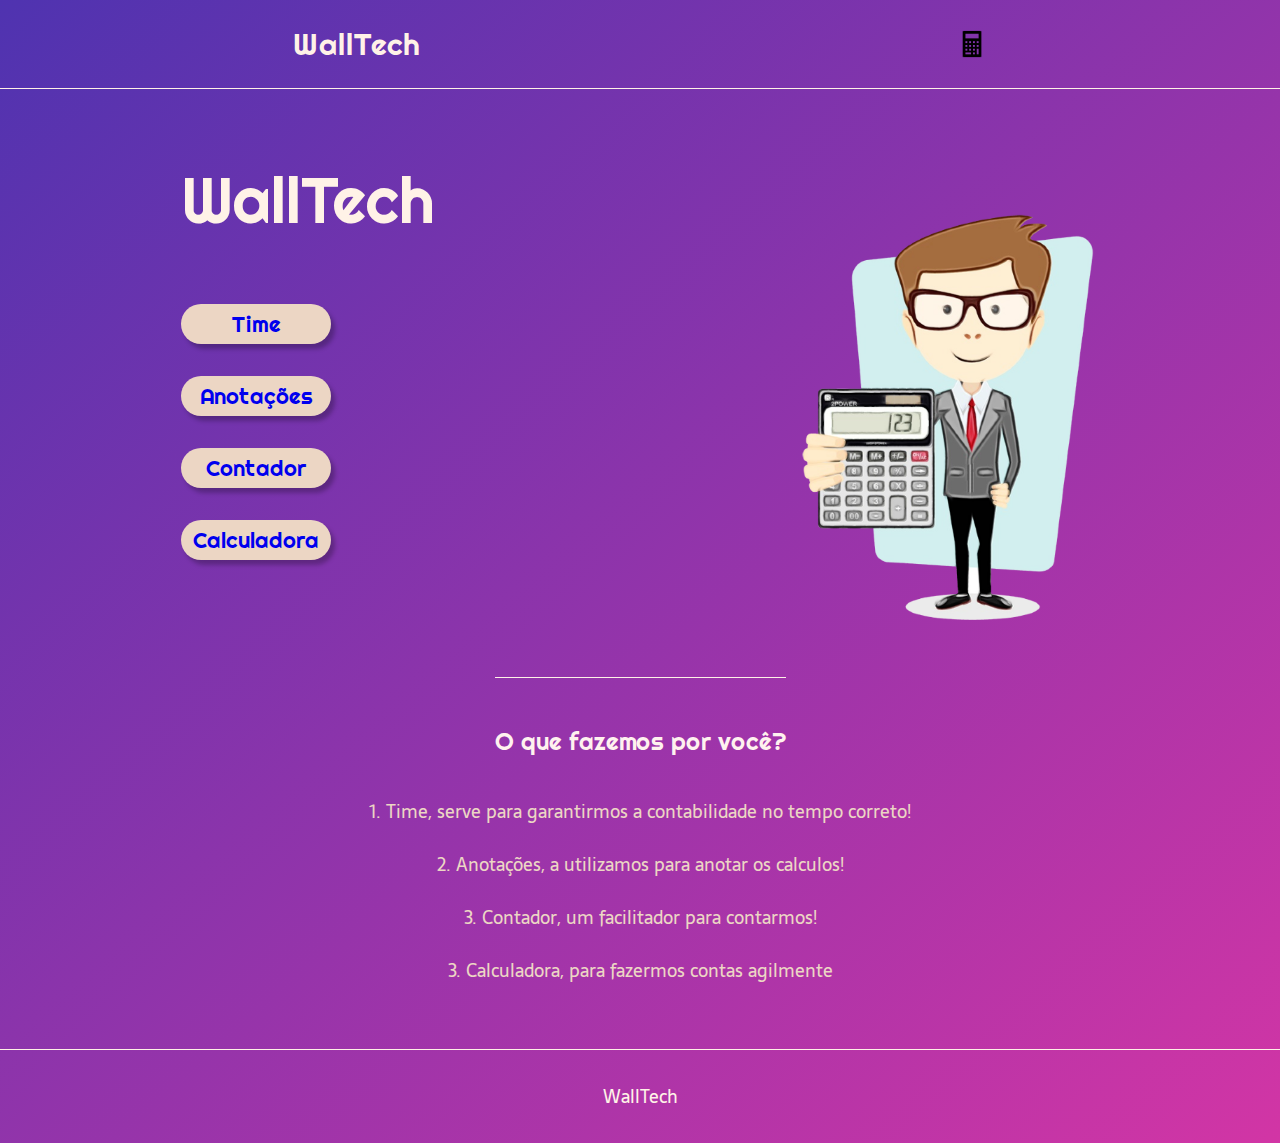
<file: index.html>
<!DOCTYPE html>
<html lang="pt-BR">

<head>
  <meta charset="UTF-8">
  <meta name="viewport" content="width=device-width, initial-scale=1.0">
  <meta name="description" content="Um bot que irá moderar e deixar a sua comunidade segura de um jeito fácil!">
  <title>WallTech</title>
  <link rel="stylesheet" type="text/css" href="style.css">
</head>

<body>
  <header class="cabecalho">
    <!-- <img class="cabecalho-imagem" src="logo.svg" alt="Logo da comunidade Ballerini"> -->
    <h1 class="cabecalho-menu-item" id="title">WallTech</h1>
    <nav class="cabecalho-menu">
      
      <a  href="calculadora/index.html"class="cabecalho-menu-item anav" id="anav"><img src="calc.png" alt="Icon Calculadora" class="icon_calc"></a>
    </nav>
  </header>

  <main class="conteudo">
    <section class="conteudo-principal">
      <div class="conteudo-principal-escrito">
        <h1 class="conteudo-principal-escrito-titulo">WallTech</h1>
        <h2 class="conteudo-principal-escrito-subtitulo"></h2>
        <button class="conteudo-principal-escrito-botao"><a href="/Ex_Hora/modelo.html">Time</a></button>
        <button class="conteudo-principal-escrito-botao"><a href="/bloco_notas/index.html">Anotações</a></button>
        <button class="conteudo-principal-escrito-botao"><a href="/Ex_Contar/modelo.html">Contador</a></button>
        <button class="conteudo-principal-escrito-botao"><a href="calculadora/index.html">Calculadora</a></button>
      </div>
      <img class="conteudo-principal-imagem" src="img_boneco_cacl.png" alt="Imagem da Balle Bot">
    </section>

    <section class="conteudo-secundario">
      <h3 class="conteudo-secundario-titulo">O que fazemos por você?</h3>
      <p class="conteudo-secundario-paragrafo">1. <strong>Time</strong>, serve para garantirmos a contabilidade no tempo correto!</p>
      <p class="conteudo-secundario-paragrafo">2. <strong>Anotações</strong>, a utilizamos para anotar os calculos!</p>
      <p class="conteudo-secundario-paragrafo">3. <strong>Contador</strong>, um facilitador para contarmos!</p>
      <p class="conteudo-secundario-paragrafo">3. <strong>Calculadora</strong>, para fazermos contas agilmente</p>
    </section>
  </main>

  <footer class="rodape">
    <h1 class="cabecalho-menu-item title foot">WallTech</h1>
    <!-- <img class="rodape-imagem" src="ballerini.svg"> -->
  <!-- </footer>
  <footer class="container-fluid">
    <section class="container">
      <section class="row">
        <article class="col-md-4">
          <h4>
            Atendimento
          </h4>
          <ul class="nav flex-column">
            <li class="nav-item">
              <a href="tel:+5511999999999">(11) 9 9999 9999</a>
            </li>

            <li class="nav-item">
              <a href="mailto:contato@sualoja.com.br">WallTech@.br</a>
            </li>

            <li class="nav-item">
              Horário de atendimento on-line: Segunda à sexta das 9:00 até as 17:30h
            </li>
          </ul>
        </article>

        <article class="col-md-3">
          <h4>
            Acesso rápido
          </h4>

          <ul class="nav flex-column">
            <li class="nav-item">
              <a href="#">Minha conta</a>
            </li>

            <li class="nav-item">
              <a href="#">Meus pedidos</a>
            </li>

            <li class="nav-item">
              <a href="#">Rastrear meus pedidos</a>
            </li>

            <li class="nav-item">
              <a href="#">Troca e devoluções</a>
            </li>
          </ul>
        </article>


        <article class="col-md-3">
          <h4>
            Institucional
          </h4>

          <ul class="nav flex-column">
            <li class="nav-item">
              <a href="#">Sobre a loja</a>
            </li>

            <li class="nav-item">
              <a href="#">Politica e privacidade</a>
            </li>
          </ul>
        </article>

        <article class="col-md-2">
          <h4>
            Mais acessadas
          </h4>

          <ul class="nav flex-column">
            <li class="nav-item">
              <a href="#">Cropped rosa</a>
            </li>

            <li class="nav-item ellipsis">
              <a href="#">Camiseta manga comprida</a>
            </li>

            <li class="nav-item">
              <a href="#">Camiseta listrada</a>
            </li>

            <li class="nav-item">
              <a href="#">Saia plisada</a>
            </li>
          </ul>
        </article>

      </section>

    </section>


  </footer> -->
</body>

</html>
</file>
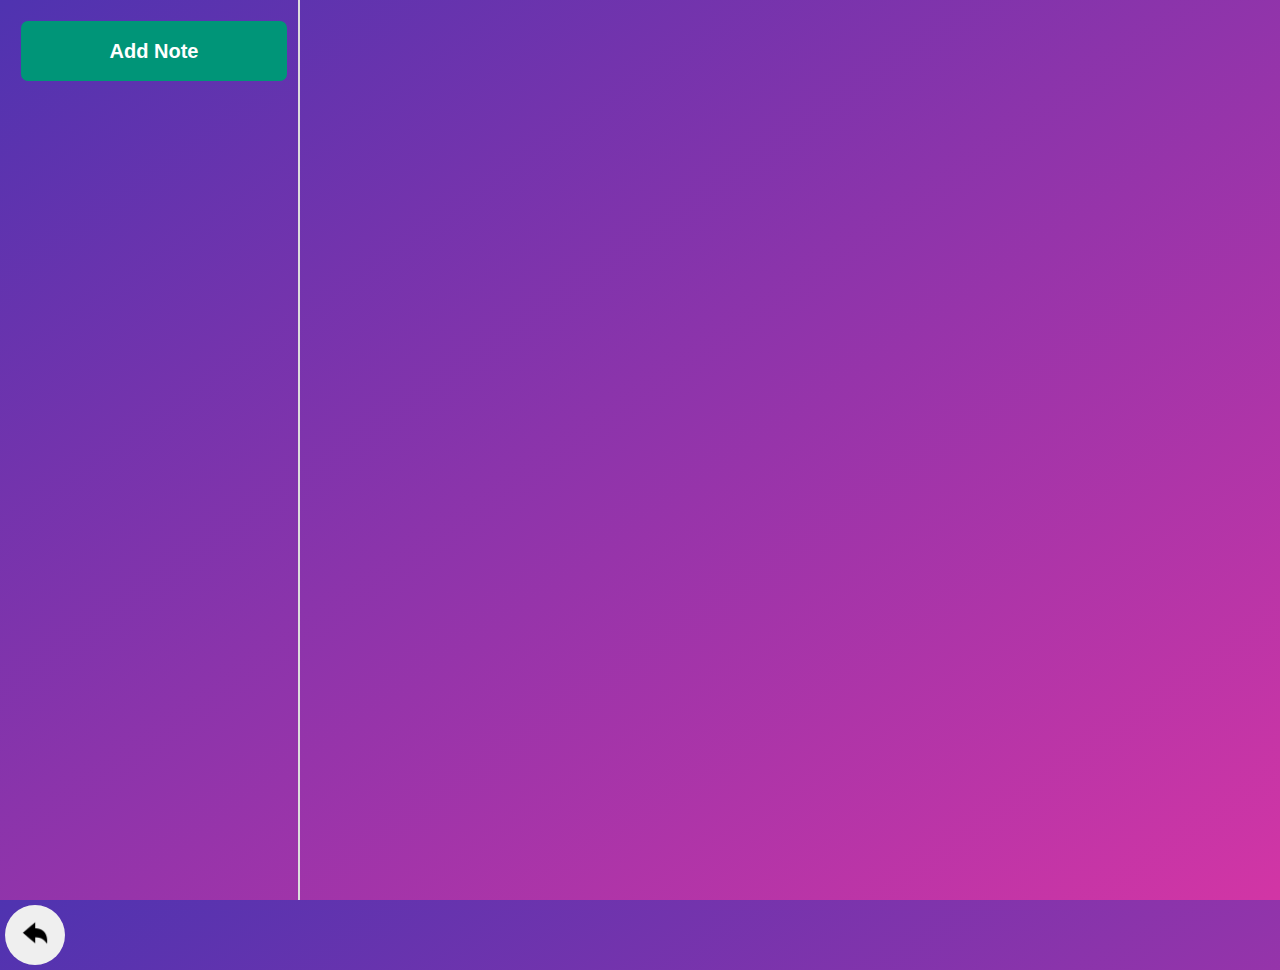
<file: bloco_notas/index.html>
<!DOCTYPE html>
<html lang="en">
<head>
    <meta charset="UTF-8">
    <meta http-equiv="X-UA-Compatible" content="IE=edge">
    <meta name="viewport" content="width=device-width, initial-scale=1.0">
    <title>Notes App</title>
    <link rel="stylesheet" href="./css/main.css">
    <link rel="stylesheet" href="/calculadora/style.css">
</head>
<body>
    <div class="notes" id="app">
        <!-- <div class="notes__sidebar">
            <button class="notes__add" type="button">Add Note</button>
            <div class="notes__list">
                <div class="notes__list-item notes__list-item--selected">
                    <div class="notes__small-title">Lecture Notes</div>
                    <div class="notes__small-body">I learnt nothing today.</div>
                    <div class="notes__small-updated">Thursday 3:30pm</div>
                </div>
            </div>
        </div>
        <div class="notes__preview">
            <input class="notes__title" type="text" placeholder="Enter a title...">
            <textarea class="notes__body">I am the notes body...</textarea>
        </div> -->
    </div>
    <button class="back_center"><a href="/index.html"><img src="/desfazer.png" alt="Voltar" id="back"></a></button>
    <script src="./js/main.js" type="module"></script>
</body>
</html>
</file>
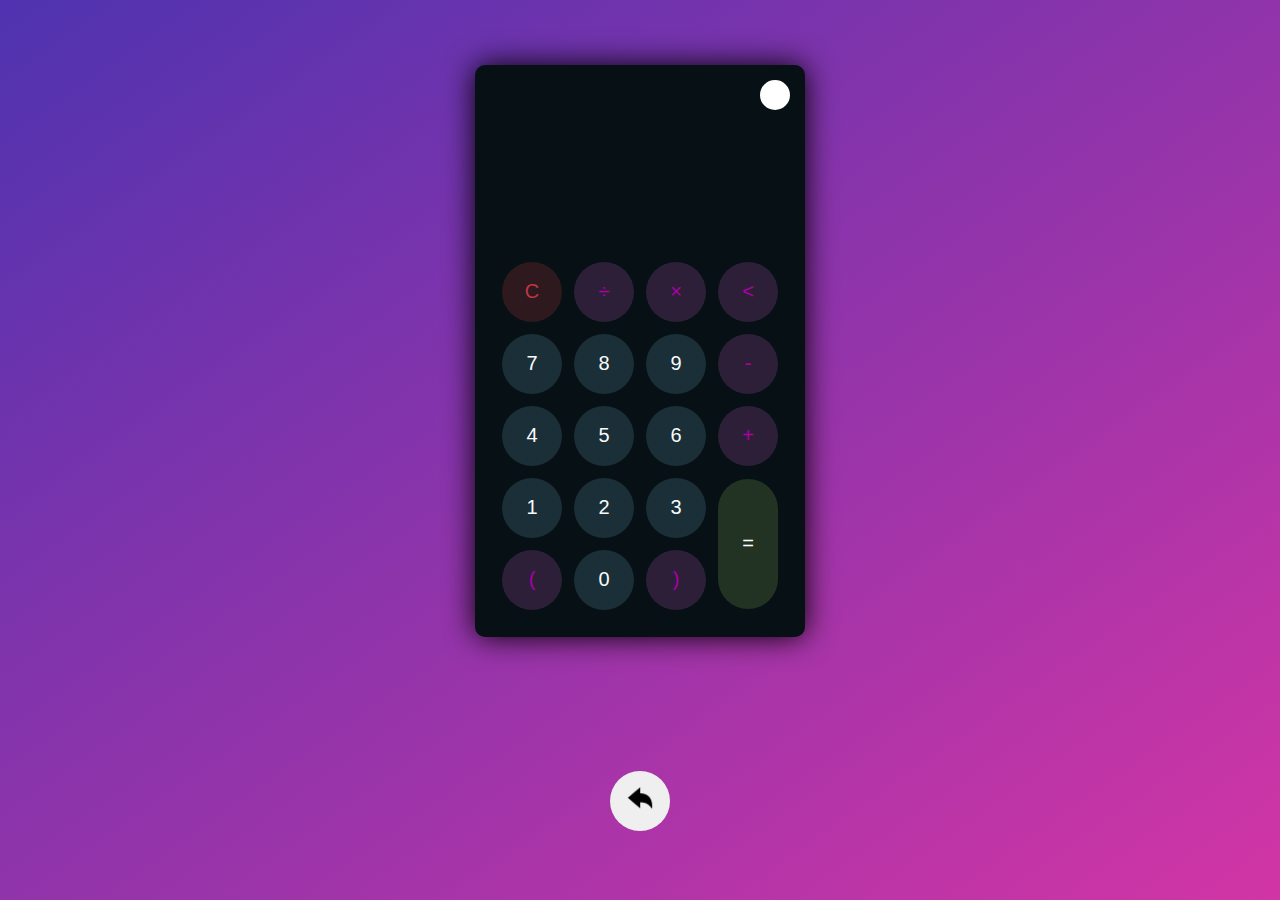
<file: calculadora/index.html>
<!DOCTYPE html>
<html lang="en">
<head>
    <meta charset="UTF-8">
    <meta http-equiv="X-UA-Compatible" content="IE=edge">
    <meta name="viewport" content="width=device-width, initial-scale=1.0">
    <link rel="stylesheet" href="style.css">
    <title>Title</title>
</head>
<body>
    <div class="container">
        <div class="calculator dark">
            <div class="theme-toggler active">
                <i class="toggler-icon"></i>
            </div>
            <div class="display-screen">
                <div id="display"></div>
            </div>
            <div class="buttons">
                <table>
                    <tr>
                        <td><button class="btn-operator" id="clear">C</button></td>
                        <td><button class="btn-operator" id="/">&divide;</button></td>
                        <td><button class="btn-operator" id="*">&times;</button></td>
                        <td><button class="btn-operator" id="backspace"><</button></td>
                    </tr>
                    <tr>
                        <td><button class="btn-number" id="7">7</button></td>
                        <td><button class="btn-number" id="8">8</button></td>
                        <td><button class="btn-number" id="9">9</button></td>
                        <td><button class="btn-operator" id="-">-</button></td>
                    </tr>
                    <tr>
                        <td><button class="btn-number" id="4">4</button></td>
                        <td><button class="btn-number" id="5">5</button></td>
                        <td><button class="btn-number" id="6">6</button></td>
                        <td><button class="btn-operator" id="+">+</button></td>
                    </tr>
                    <tr>
                        <td><button class="btn-number" id="1">1</button></td>
                        <td><button class="btn-number" id="2">2</button></td>
                        <td><button class="btn-number" id="3">3</button></td>
                        <td rowspan="2"><button class="btn-equal" id="equal">=</button></td>
                    </tr>
                    <tr>
                        <td><button class="btn-operator" id="(">(</button></td>
                        <td><button class="btn-number" id="0">0</button></td>
                        <td><button class="btn-operator" id=")">)</button></td>
                    </tr>
                </table>
            </div>
        </div>
        <button><a href="/index.html"><img src="/desfazer.png" alt="Voltar" id="back"></a></button>
    </div>
    <script src="script.js"></script>
</body>
</html>
</file>
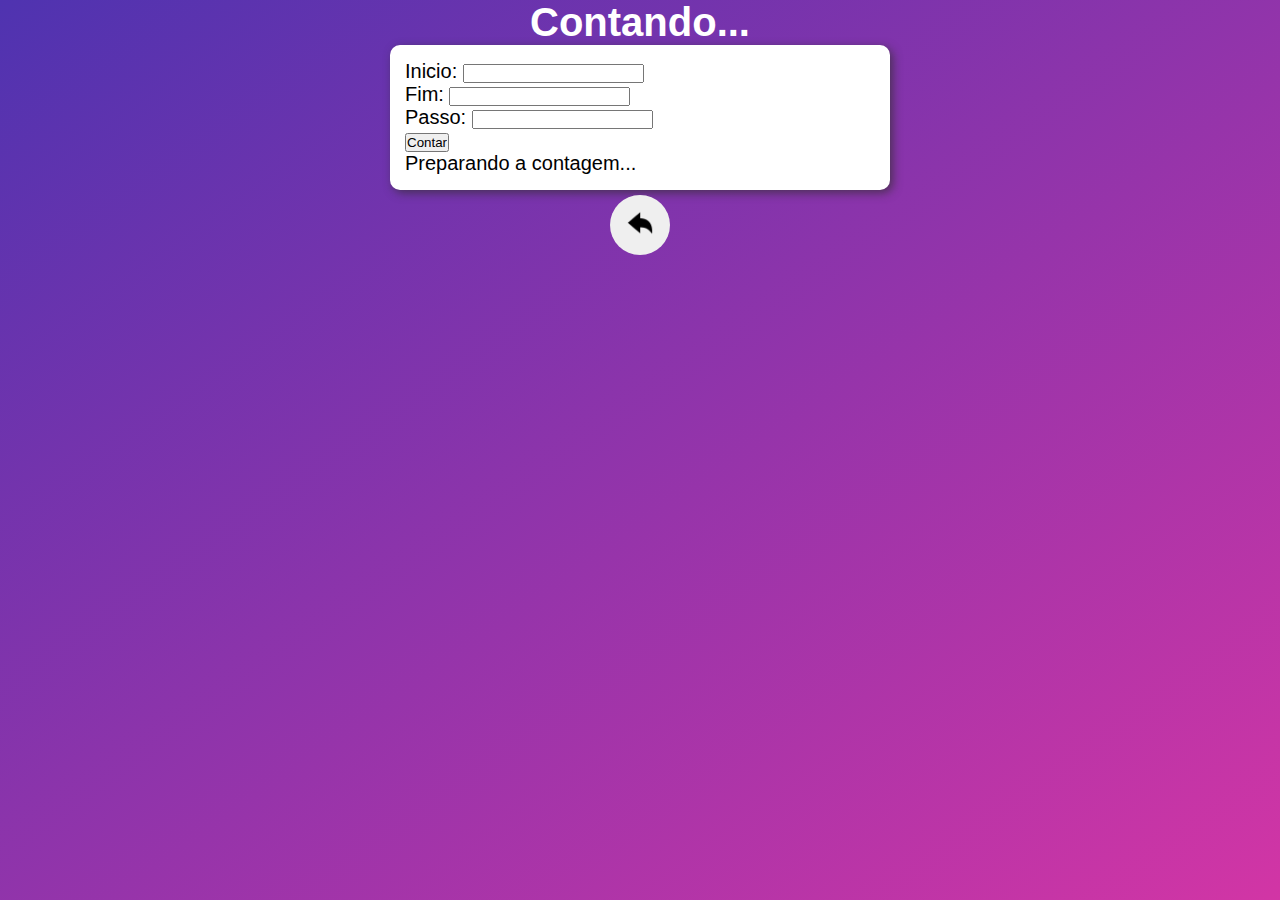
<file: Ex_Contar/modelo.html>
<!DOCTYPE html>
<html lang="PT-Br">
<head>
    <meta charset="UTF-8">
    <meta http-equiv="X-UA-Compatible" content="IE=edge">
    <meta name="viewport" content="width=device-width, initial-scale=1.0">
    <title>Exercicio Time</title>
    <link rel="stylesheet" href="style.css">
    <link rel="stylesheet" href="/calculadora/style.css">
</head>
<body>
    <header>
        <h1>Contando...</h1>
    </header id="align">
    <section>
        <div id="dados1">
            <p>Inicio: <input type="number" name="ini" id="txti"></p>
            <p>Fim: <input type="number" name="fim" id="txtf"></p>
            <p>Passo: <input type="number" name="pas" id="txtp"></p>
            <p><input type="button" value="Contar" onclick="contar()"></p>
        </div>
        <div id="res">
            Preparando a contagem...
        </div>
    </section>
    <footer>
        <button><a href="/index.html"><img src="/desfazer.png" alt="Voltar" id="back"></a></button>
    </footer>
    <script src="script.js"></script>
</body>
</html>
</file>
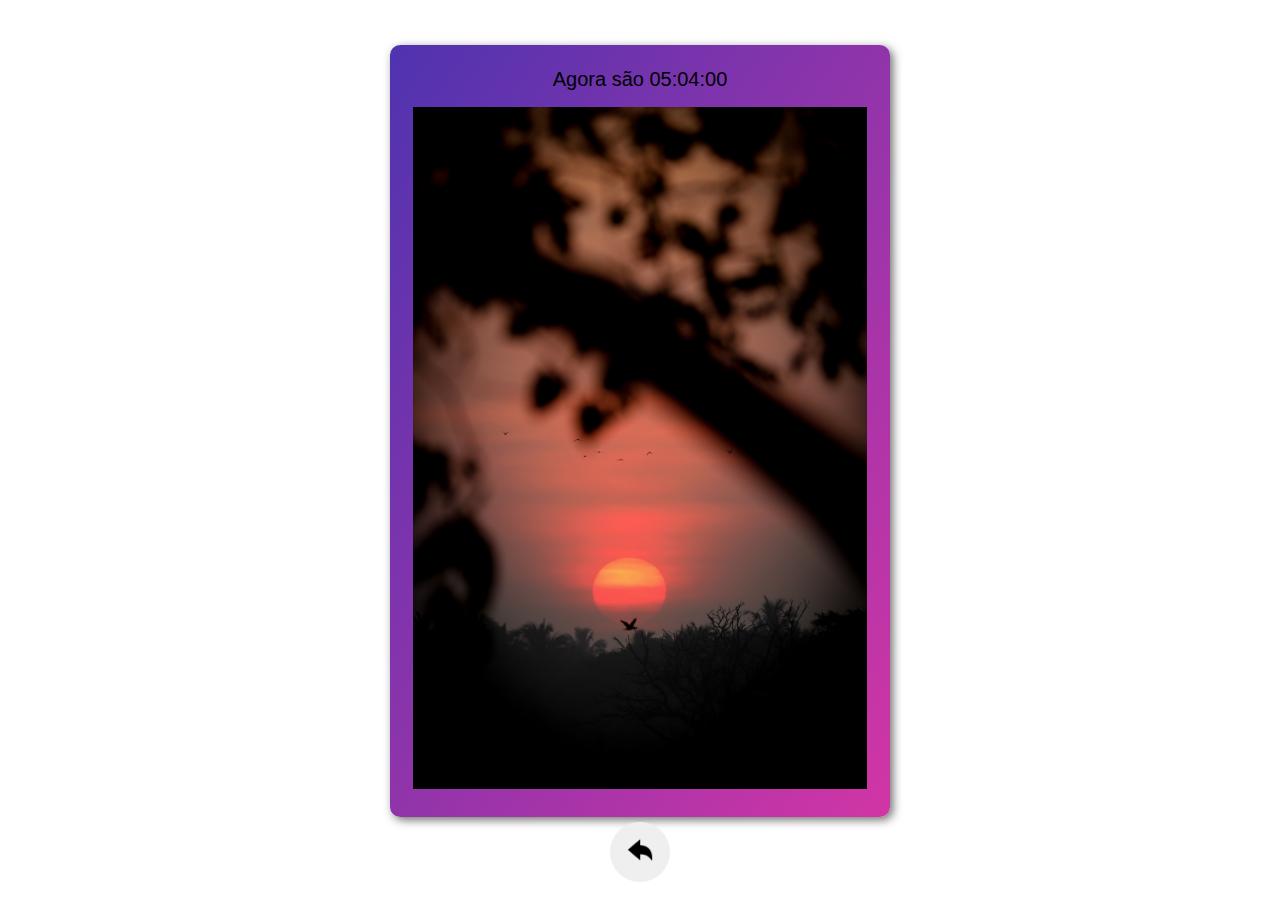
<file: Ex_Hora/modelo.html>
<!DOCTYPE html>
<html lang="PT-Br">
<head>
    <meta charset="UTF-8">
    <meta http-equiv="X-UA-Compatible" content="IE=edge">
    <meta name="viewport" content="width=device-width, initial-scale=1.0">
    <title>Hora Do Dia</title>
    <link rel="stylesheet" href="style.css">
    <link rel="stylesheet" href="/calculadora/style.css">
</head>
<body onload="load()">
    <header>
        <h1>Timer - Hora</h1>
    </header>
    <section>
        <div id="msg">
            Aqui vai aparecer a mensagem...
        </div>
        <div id="foto">
            <img id="imagem" width="100%" src="" alt="Foto do Dia">
        </div>
    </section>
    <footer>
        <button><a href="/index.html"><img src="/desfazer.png" alt="Voltar" id="back"></a></button>
    </footer>
    <script src="script.js"></script>
</body>
</html>
</file>
<file: style.css>
@import url('https://fonts.googleapis.com/css2?family=Righteous&family=Sarala:wght@400;700&display=swap');

* {
  margin: 0;
  padding: 0;
  box-sizing: border-box;
  text-decoration: none;
}

#title {
  font-size: 30px;
  font-family: 'Righteous';
}

.icon_calc {
    width: 30PX;
    background-size: cover;
    display: flex;
}

.foot h1 {
  font-family: 'Righteous';
}

body {
  font-size: 100%;
  background-image: linear-gradient( to bottom right, rgba(79,51,176,1.0),rgba(210,53,165));
}

.cabecalho {
    font-family: 'Righteous';
  display: flex;
  flex-direction: row;
  align-items: center;
  justify-content: space-around;
  background-color: #15181b00;
}

.cabecalho-menu {
  display: flex;
  gap: 32px;
}

.cabecalho-menu-item {
  font-family: 'Sarala', sans-serif;
  color: #FFF2E7;
  font-weight: 400;
  font-size: 18px
}

.conteudo {
  border-top: 0.5px solid #FFF2E7;
}

.conteudo-principal {
  display: flex;
  flex-direction: row;
  align-items: center;
  justify-content: space-around;
}

.conteudo-principal-escrito {
  display: flex;
  flex-direction: column;
  gap: 32px;
}

.conteudo-principal-escrito-titulo {
  font-family: 'Righteous';
  font-weight: 400;
  font-size: 64px;
  color: #FFF2E7;
}

.conteudo-principal-escrito-botao {
  background-color: #ECD6C4;
  width: 150px;
  height: 40px;
  border: none;
  box-shadow: 4px 5px 4px rgba(0, 0, 0, 0.25);
  border-radius: 20px;
  font-family: 'Righteous';
  font-weight: 400;
  font-size: 22px;
  color: #2F2325;
}

.conteudo-principal-escrito-botao:hover {
  background-color: rgba(236, 214, 196, 0.53);
}

.conteudo-principal-imagem {
margin-top: 120px;
  height: 420px;
}

.conteudo-secundario {
  display: flex;
  flex-direction: column;
  align-items: center;
  gap: 24px;
  margin-top: 48px;
  padding-bottom: 5%;
}


.conteudo-secundario-titulo {
  border-top: 0.4px solid #FFF2E7;
  padding-top: 48px;
  font-family: 'Righteous', cursive;
  font-weight: 400;
  font-size: 24px;
  color: #FFF2EF;
  margin-bottom: 16px;
}

.conteudo-secundario-paragrafo {
  font-family: 'Sarala', sans-serif;
  font-weight: 300;
  font-size: 18px;
  color: #ECD6C4;
}

.rodape {
    padding: 32px;
    border-top: 0.4px solid #FFF2E7;
}

.rodape-imagem {
  height: 48px;
  display: block;
  margin: 0 auto;
}

/* */
@import url("https://fonts.googleapis.com/css2?family=Roboto:wght@300;500;900&display=swap");


h1 {
    text-align: center;
}

/* Mod -- somente daqui p cima */

header {
    padding: 25px;
}

header form input[type=text] {
    background: #FFF;
    width: 100%;
    border-radius: 100px;
    border: none;
    padding: 10px 20px;
}
</file>
<file: bloco_notas/css/main.css>
html,
body {
    width: 100%;
    height: 100vh; 
}

#back_center {
    padding-left: 100px;
}

.notes {
    display: flex;
    height: 100%;
}

.notes * {
    font-family: sans-serif;
}

.notes__sidebar {
    border-right: 2px solid #dddddd;
    flex-shrink: 0;
    overflow-y: auto;
    padding: 1em;
    width: 300px;
}

.notes__add {
    background: #009578;
    border: none;
    border-radius: 7px;
    color: #ffffff;
    cursor: pointer;
    font-size: 1.25em;
    font-weight: bold;
    margin-bottom: 1em;
    padding: 0.75em 0;
    width: 100%;
}

.notes__add:hover {
    background: #00af8c;
}

.notes__list-item {
    cursor: pointer;
}

.notes__list-item--selected {
    background: #eeeeee;
    border-radius: 7px;
    font-weight: bold;
}

.notes__small-title,
.notes__small-updated {
    padding: 10px;
}

.notes__small-title {
    font-size: 1.2em;
}

.notes__small-body {
    padding: 0 10px;
}

.notes__small-updated {
    color: #aaaaaa;
    font-style: italic;
    text-align: right;
}

.notes__preview {
    display: flex;
    flex-direction: column;
    padding: 2em 3em;
    flex-grow: 1;
}

.notes__title,
.notes__body {
    border: none;
    outline: none;
    width: 100%;
}

.notes__title {
    font-size: 3em;
    font-weight: bold;
}

.notes__body {
    flex-grow: 1;
    font-size: 1.2em;
    line-height: 1.5;
    margin-top: 2em;
    resize: none;
}
</file>
<file: calculadora/style.css>
* {
    padding: 0;
    margin: 0;
    box-sizing: border-box;
    outline: 0;
    transition: all 0.5s ease;
}

body {
    font-family: sans-serif;
    background-image: linear-gradient( to bottom right, rgba(79,51,176,1.0),rgba(210,53,165));
    width: 100%;
    height: 100vh;
}

#back_center {
    background-color: #000;
}


a {
    text-decoration: none;
    color: #fff;
}

.container {
    height: 100vh;
    width: 100vw;
    display: grid;
    place-items: center;
}

.calculator {
    position: relative;
    height: auto;
    width: auto;
    padding: 20px;
    border-radius: 10px;
    box-shadow: 0 0 30px #000;
}

.theme-toggler {
    position: absolute;
    top: 30px;
    right: 30px;
    color: #fff;
    cursor: pointer;
    z-index: 1;
}

.theme-toggler.active {
    color: #333;
}

.theme-toggler.active::before {
    background-color: #fff;
}

.theme-toggler::before {
    content: '';
    height: 30px;
    width: 30px;
    position: absolute;
    top: 50%;
    transform: translate(-50%, -50%);
    border-radius: 50%;
    background-color: #333;
    z-index: -1;
}

#display {
    margin: 0 10px;
    height: 150px;
    width: auto;
    max-width: 270px;
    display: flex;
    align-items: flex-end;
    justify-content: flex-end;
    font-size: 30px;
    margin-bottom: 20px;
    overflow-x: scroll;
  }

#display::-webkit-scrollbar {
    display: block;
    height: 3px;
}

button {
    height: 60px;
    width: 60px;
    border: 0;
    border-radius: 30px;
    margin: 5px;
    font-size: 20px;
    cursor: pointer;
    transition: all 200ms ease;
}

button:hover {
    transform: scale(1.1);
}

button#equal {
    height: 130px;
}

/* light theme */

.calculator {
    background-color: #fff;
}

.calculator #display {
    color: #0a1e23;
}

.calculator button#clear {
    background-color: #ffd5d8;
    color: #fc4552;
}

.calculator button.btn-number {
    background-color: #c3eaff;
    color: #000000;
}

.calculator button.btn-operator {
    background-color: #ffd0fb;
    color: #f967f3;
  }
  
  .calculator button.btn-equal {
    background-color: #adf9e7;
    color: #000;
  }

  /* dark theme */

  .calculator.dark {
    background-color: #071115;
  }

  .calculator.dark #display {
    color: #f8fafb;
  }

  .calculator.dark button#clear {
    background-color: #2d191e;
    color: #bd3740;
  }

  .calculator.dark button.btn-number {
    background-color: #1b2f38;
    color: #f8fafb;
  }

  .calculator.dark button.btn-operator {
    background-color: #2e1f39;
    color: #aa00a4;
  }
  
  .calculator.dark button.btn-equal {
    background-color: #223323;
    color: #ffffff;
  }

    #back {
        width: 30px;
        background-size: cover;
    }
</file>
<file: Ex_Contar/style.css>
body {
    background-image: linear-gradient( to bottom right, rgba(79,51,176,1.0),rgba(210,53,165));
    font: normal 15pt arial;
    width: 100%;
    height: 100vh; 
}

header {
    color: white;
    text-align: center;
}

section {
    background: white;
    border-radius: 10px;
    box-shadow: 3px 3px 10px rgba(49, 47, 47, 0.685);
    width: 500px;
    padding: 15px;
    margin: auto;
}

footer {
    color: white;
    text-align: center;
}
</file>
<file: Ex_Hora/style.css>
body {
    background-image: linear-gradient( to bottom right, rgba(79,51,176,1.0),rgba(210,53,165));
    font: normal 15pt arial;
}

header {
    color: white;
    text-align: center;
}

section {
    background-image: linear-gradient( to bottom right, rgba(79,51,176,1.0),rgba(210,53,165));
    border-radius: 10px;
    box-shadow: 3px 3px 10px rgba(49, 47, 47, 0.685);
    width: 500px;
    padding: 15px;
    margin: auto;
}

div {
    text-align: center;
    padding: 8px;
}

footer {
    color: white;
    text-align: center;
}
</file>
